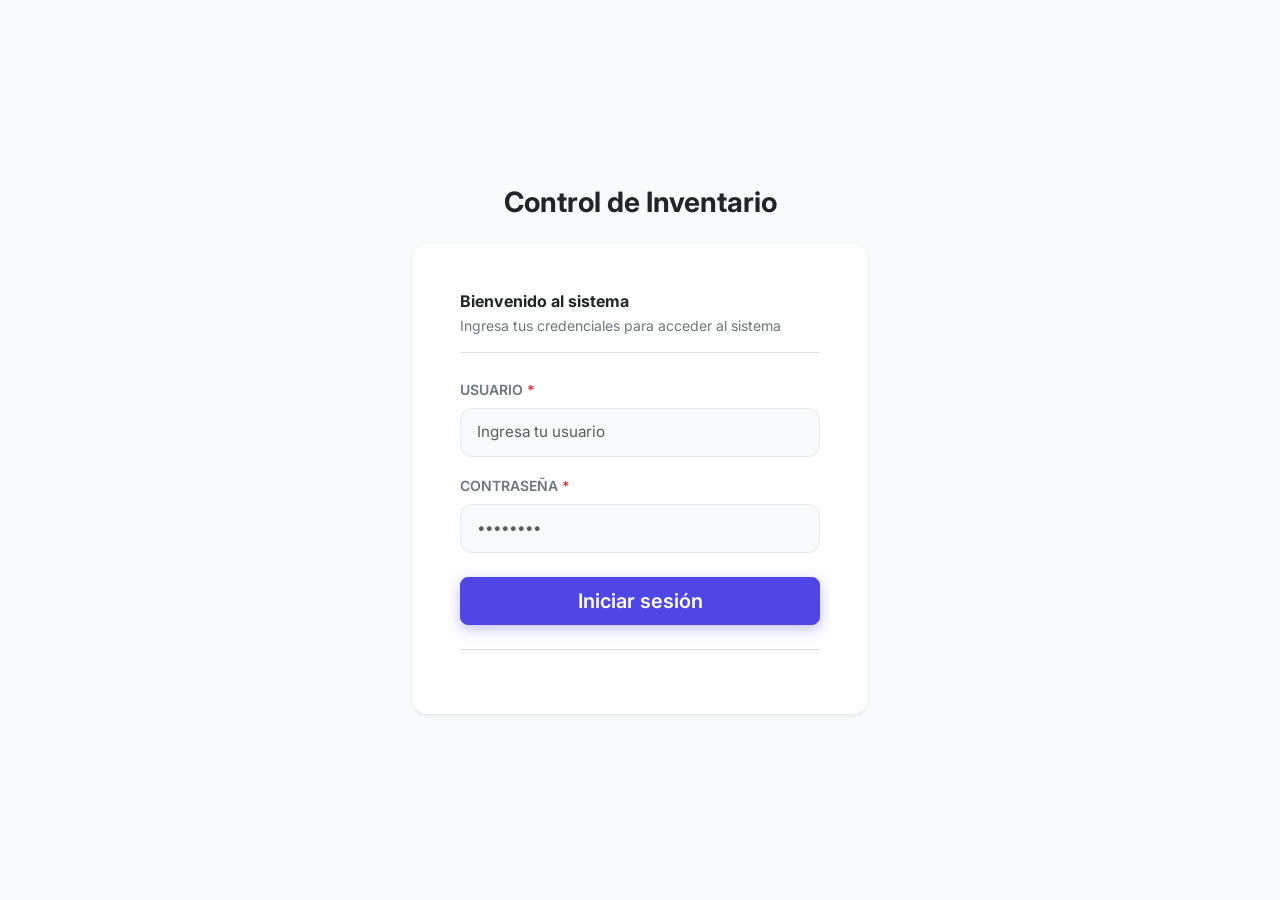
<file: Producto1 Maria Fernanda/Login.html>
<!DOCTYPE html>
<html lang="es">

<head>
  <meta charset="utf-8">
  <meta content="width=device-width, initial-scale=1.0" name="viewport">
  <title>Iniciar Sesión - Control de Inventario</title>
  <!-- Google Fonts: Inter -->
  <link href="https://fonts.googleapis.com" rel="preconnect">
  <link crossorigin="" href="https://fonts.gstatic.com" rel="preconnect">
  <link href="https://fonts.googleapis.com/css2?family=Inter:wght@400;500;600;700&amp;display=swap" rel="stylesheet">
  <!-- Bootstrap 5 CSS -->
  <link crossorigin="anonymous" href="https://cdn.jsdelivr.net/npm/bootstrap@5.3.3/dist/css/bootstrap.min.css"
    integrity="sha384-QWTKZyjpPEjISv5WaRU9OFeRpok6YctnYmDr5pNlyT2bRjXh0JMhjY6hW+ALEwIH" rel="stylesheet">
  <!-- Bootstrap Icons -->
  <link href="https://cdn.jsdelivr.net/npm/bootstrap-icons@1.11.3/font/bootstrap-icons.min.css" rel="stylesheet">
  <style>
    body {
      font-family: 'Inter', system-ui, -apple-system, sans-serif;
      background-color: #f8fafc;
      color: #1e293b;
    }

    .brand-icon-box {
      width: 64px;
      height: 64px;
      background-color: #eef2ff;
      border: 1px solid #e0e7ff;
      border-radius: 1.25rem;
    }

    .btn-brand {
      background-color: #4f46e5;
      border-color: #4f46e5;
      color: #ffffff;
      box-shadow: 0 4px 14px 0 rgba(79, 70, 229, 0.35);
      transition: all 0.2s ease-in-out;
    }

    .btn-brand:hover,
    .btn-brand:focus,
    .btn-brand:active {
      background-color: #4338ca !important;
      border-color: #4338ca !important;
      color: #ffffff !important;
      transform: translateY(-1px);
      box-shadow: 0 6px 20px 0 rgba(79, 70, 229, 0.45);
    }

    .form-select-custom {
      border-color: #e2e8f0;
      background-color: #f8fafc;
      font-size: 0.95rem;
      padding: 0.75rem 1rem;
      border-radius: 0.75rem;
      color: #1e293b;
    }

    .form-select-custom:focus {
      border-color: #6366f1;
      background-color: #ffffff;
      box-shadow: 0 0 0 4px rgba(99, 102, 241, 0.15);
    }

    .pulse-dot {
      display: inline-block;
      width: 8px;
      height: 8px;
      background-color: #10b981;
      border-radius: 50%;
      box-shadow: 0 0 0 0 rgba(16, 185, 129, 0.7);
      animation: pulse 1.8s infinite;
    }

    @keyframes pulse {
      0% {
        transform: scale(0.95);
        box-shadow: 0 0 0 0 rgba(16, 185, 129, 0.7);
      }

      70% {
        transform: scale(1);
        box-shadow: 0 0 0 6px rgba(16, 185, 129, 0);
      }

      100% {
        transform: scale(0.95);
        box-shadow: 0 0 0 0 rgba(16, 185, 129, 0);
      }
    }
  </style>
</head>

<body class="d-flex min-vh-100 align-items-center justify-content-center py-5">
  <main class="container" data-purpose="login-container" style="max-width: 480px;">
    <!-- Header with logo and title -->
    <header class="text-center mb-4" data-purpose="app-branding">
      
      <h1 class="h3 fw-bold text-dark mb-1 tracking-tight">Control de Inventario</h1>
    </header>
    <!-- Authentication Card -->
    <div class="card shadow-sm border-0 rounded-4 p-4 p-md-5 bg-white" data-purpose="login-card">
      <div class="border-bottom pb-3 mb-4">
        <h2 class="h6 fw-bold text-dark mb-1">Bienvenido al sistema</h2>
        <p class="text-secondary small mb-0">Ingresa tus credenciales para acceder al sistema</p>
      </div>
      <form action="#" data-purpose="login-form" method="POST" onsubmit="event.preventDefault();">
        <!-- Field: Role Selection -->
        <div class="mb-3"><label class="form-label fw-semibold text-secondary small text-uppercase mb-2"
            for="user-username">Usuario <span class="text-danger">*</span></label><input type="text"
            class="form-control form-control-lg form-select-custom w-100" id="user-username" name="username"
            placeholder="Ingresa tu usuario" required=""></div>
        <div class="mb-4"><label class="form-label fw-semibold text-secondary small text-uppercase mb-2"
            for="user-password">Contraseña <span class="text-danger">*</span></label><input type="password"
            class="form-control form-control-lg form-select-custom w-100" id="user-password" name="password"
            placeholder="••••••••" required=""></div>
        <!-- Submit Button -->
        <button
          class="btn btn-brand btn-lg w-100 py-2 fw-semibold d-flex align-items-center justify-content-center gap-2"
          type="submit">
          <span class="">Iniciar sesión</span>
          
        </button>
      </form>
      <!-- Card Footer Status -->
      <footer class="mt-4 pt-3 border-top d-flex align-items-center justify-content-between text-secondary"
        style="font-size: 0.75rem;">
        <div class="d-flex align-items-center gap-2">
         
          
        </div>
       
      </footer>
    </div>
    <!-- System Copyright Footer -->
    
  </main>
  <!-- Bootstrap 5 JavaScript Bundle -->
  <script crossorigin="anonymous" integrity="sha384-YvpcrYf0tY3lHB60NNkmXc5s9fDVZLESaAA55NDzOxhy9GkcIdslK1eN7N6jIeHz"
    src="https://cdn.jsdelivr.net/npm/bootstrap@5.3.3/dist/js/bootstrap.bundle.min.js"></script>

  <script>

    // =========================
    // INICIAR SESIÓN
    // =========================

    document.querySelector('[data-purpose="login-form"]')
      .addEventListener("submit", async function (e) {

        e.preventDefault();

        const usuario =
          document.getElementById("user-username").value;

        const contraseña =
          document.getElementById("user-password").value;

        try {

          const respuesta = await fetch(
            "http://localhost:5042/api/Roles/login",
            {
              method: "POST",
              headers: {
                "Content-Type": "application/json"
              },
              body: JSON.stringify({
                usuario: usuario,
                contraseña: contraseña
              })
            }
          );

          const datos = await respuesta.json();

          if (!respuesta.ok) {
            alert(datos.mensaje || "Usuario o contraseña incorrectos.");
            return;
          }

          // Guardamos el rol obtenido desde la API
          localStorage.setItem("rol", datos.tipo_rol);

          // También podemos guardar el usuario
          localStorage.setItem("usuario", datos.usuario);

          // Entramos al sistema
          window.location.href = "Index.html";

        } catch (error) {

          console.error("Error al iniciar sesión:", error);

          alert("No se pudo conectar con el servidor.");
        }

      });
  </script>
</body>

</html>
</file>
